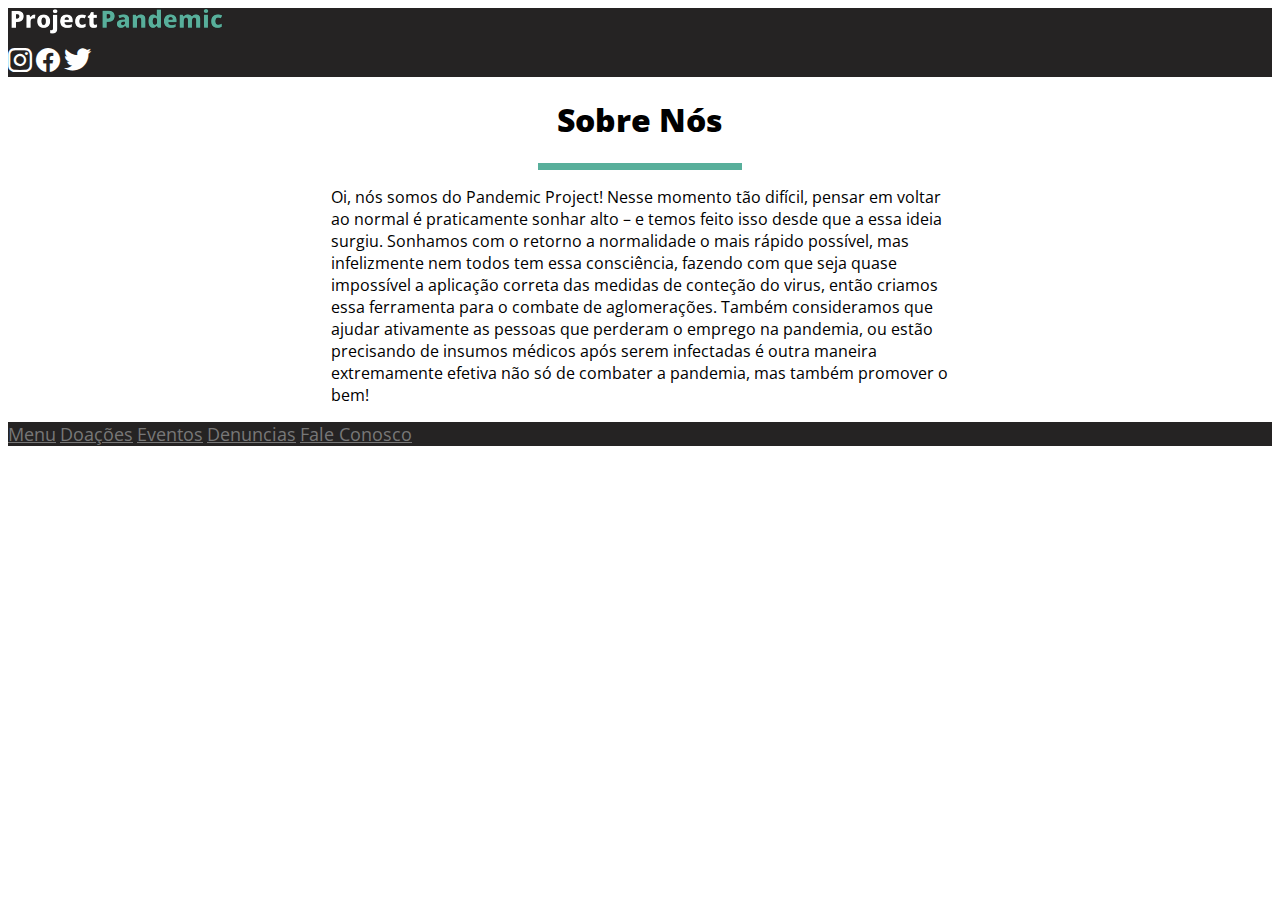
<file: about/index.html>
<!DOCTYPE html>
<html lang="en">
<head>
    <meta charset="UTF-8">
    <meta http-equiv="X-UA-Compatible" content="IE=edge">
    <meta name="viewport" content="width=device-width, initial-scale=1">
    <link rel="preconnect" href="https://fonts.googleapis.com">
    <link rel="preconnect" href="https://fonts.gstatic.com" crossorigin>
    <link rel="stylesheet" href="https://cdn.jsdelivr.net/npm/bootstrap-icons@1.7.0/font/bootstrap-icons.css">
    <link rel="preconnect" href="https://fonts.googleapis.com">
    <link href="https://fonts.googleapis.com/css2?family=Open+Sans:wght@400;700&display=swap" rel="stylesheet">
    <link href="https://cdn.jsdelivr.net/npm/bootstrap@5.1.3/dist/css/bootstrap.min.css" 
    rel="stylesheet" 
    integrity="sha384-1BmE4kWBq78iYhFldvKuhfTAU6auU8tT94WrHftjDbrCEXSU1oBoqyl2QvZ6jIW3" 
    crossorigin="anonymous">
    <link rel="stylesheet" href="style.css">
    <title>Sobre Nós</title>

</head>
<body>

<!--Navbar top-->
  <nav class="navbar fixed-top navbar-dark bg-dark" id="navtop">
    <div class="container-fluid justify-content-between px-lg-5" id="content">
      <a class="navbar-brand" href="#"><img src="img/logo.png" alt="logo"></a>
      <div class="social">
        <a class="nav-brand px-lg-2" href="https://www.instagram.com/project_pandemic/" id="scontent"><i class="bi bi-instagram" style="font-size: 1.5rem; color:white"></i></a>
        <a class="nav-brand px-lg-2" href="https://www.facebook.com/Projeto-286021866536705" id="scontent"><i class="bi bi-facebook" style="font-size: 1.5rem; color:white"></i></a>
        <a class="nav-brand px-lg-2" href="https://twitter.com/Project_Co19" id="scontent"><i class="bi bi-twitter" style="font-size: 1.7rem; color:white"></i></a>
    </div>
  </nav>


<!--Conteudo-->
   
 
<div class="container pt-5" id="center">
  <titulo class="title">
    <h1 class="pt-5 text-center"><strong>Sobre Nós</strong></h1>
    <div class="subline"></div>
  </titulo>
  <article class="artigo pt-3">
    <p class="artigo text-center">
      Oi, nós somos do Pandemic Project!
      Nesse momento tão difícil, pensar em voltar ao normal é praticamente sonhar alto – e temos feito isso desde que a essa ideia surgiu. 
      Sonhamos com o retorno a normalidade o mais rápido possível, mas infelizmente nem todos tem essa consciência, 
      fazendo com que seja quase impossível a aplicação correta das medidas de conteção do virus, então criamos essa ferramenta para o combate de aglomerações. 
      Também consideramos que ajudar ativamente as pessoas que perderam o emprego na pandemia, ou estão precisando de insumos médicos após serem infectadas é outra maneira extremamente efetiva não só de combater a pandemia, 
      mas também promover o bem!
    </p>
  </article>
</div>
 
  
  
  
  
  
<!--Navbar footer-->
  <nav class="navbar fixed-bottom navbar-dark bg-dark" id="navfoot">
        <div class="container-fluid justify-content-center">
          <a class="navbar-brand px-lg-3" href="/menu/index.html" id="nvcontent">Menu</a>
          <a class="navbar-brand px-lg-3" href="/donation/index.html" id="nvcontent">Doações</a>
          <a class="navbar-brand px-lg-3" href="/eventos/index.html" id="nvcontent">Eventos</a>
          <a class="navbar-brand px-lg-3" href="/complaint/index.html" id="nvcontent">Denuncias</a>
          <a class="navbar-brand px-lg-3" href="http://t.me/Eduz_bot" id="nvcontent">Fale Conosco</a>
        </div>
      </nav>

    <script src="https://cdn.jsdelivr.net/npm/bootstrap@5.1.3/dist/js/bootstrap.bundle.min.js" 
    integrity="sha384-ka7Sk0Gln4gmtz2MlQnikT1wXgYsOg+OMhuP+IlRH9sENBO0LRn5q+8nbTov4+1p" crossorigin="anonymous"></script>
    <script src="https://cdn.jsdelivr.net/npm/@popperjs/core@2.10.2/dist/umd/popper.min.js" 
    integrity="sha384-7+zCNj/IqJ95wo16oMtfsKbZ9ccEh31eOz1HGyDuCQ6wgnyJNSYdrPa03rtR1zdB" crossorigin="anonymous"></script>
    <script src="https://cdn.jsdelivr.net/npm/bootstrap@5.1.3/dist/js/bootstrap.min.js" 
    integrity="sha384-QJHtvGhmr9XOIpI6YVutG+2QOK9T+ZnN4kzFN1RtK3zEFEIsxhlmWl5/YESvpZ13" crossorigin="anonymous"></script>
</body>
</html>
</file>
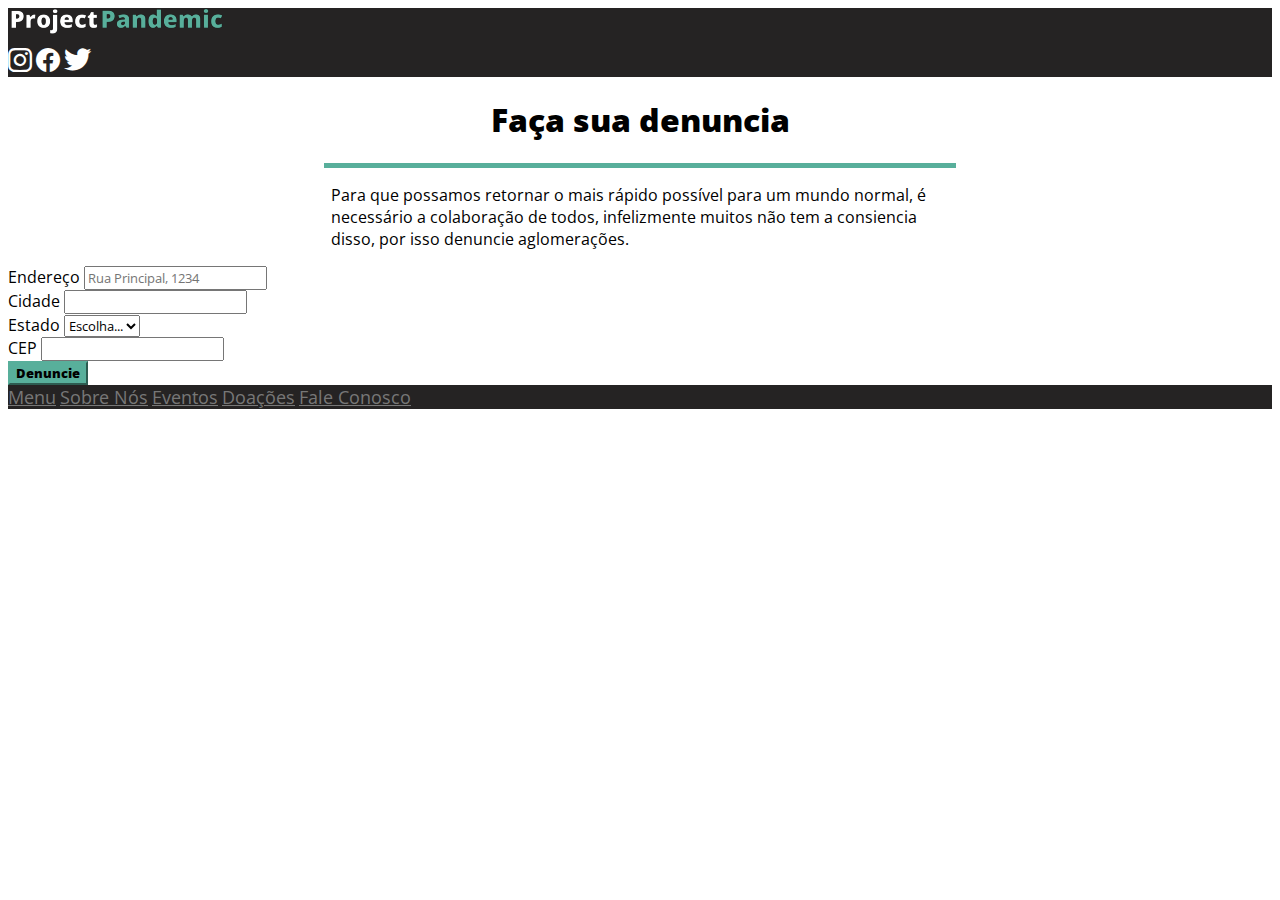
<file: complaint/index.html>
<!DOCTYPE html>
<html lang="en">
<head>
    <meta charset="UTF-8">
    <meta http-equiv="X-UA-Compatible" content="IE=edge">
    <meta name="viewport" content="width=device-width, initial-scale=1">
    <link rel="preconnect" href="https://fonts.googleapis.com">
    <link rel="preconnect" href="https://fonts.gstatic.com" crossorigin>
    <link rel="stylesheet" href="https://cdn.jsdelivr.net/npm/bootstrap-icons@1.7.0/font/bootstrap-icons.css">
    <link rel="preconnect" href="https://fonts.googleapis.com">
    <link href="https://fonts.googleapis.com/css2?family=Open+Sans:wght@400;700&display=swap" rel="stylesheet">
    <link href="https://cdn.jsdelivr.net/npm/bootstrap@5.1.3/dist/css/bootstrap.min.css" 
    rel="stylesheet" 
    integrity="sha384-1BmE4kWBq78iYhFldvKuhfTAU6auU8tT94WrHftjDbrCEXSU1oBoqyl2QvZ6jIW3" 
    crossorigin="anonymous">
    <link rel="stylesheet" href="style.css">
    <title>Denuncias</title>

</head>
<body>

<!--Navbar top-->
  <nav class="navbar fixed-top navbar-dark bg-dark" id="navtop">
    <div class="container-fluid justify-content-between px-lg-5" id="content">
      <a class="navbar-brand" href="#"><img src="img/logo.png" alt="logo"></a>
      <div class="social">
        <a class="nav-brand px-lg-2" href="https://www.instagram.com/project_pandemic/" id="scontent"><i class="bi bi-instagram" style="font-size: 1.5rem; color:white"></i></a>
        <a class="nav-brand px-lg-2" href="https://www.facebook.com/Projeto-286021866536705" id="scontent"><i class="bi bi-facebook" style="font-size: 1.5rem; color:white"></i></a>
        <a class="nav-brand px-lg-2" href="https://twitter.com/Project_Co19" id="scontent"><i class="bi bi-twitter" style="font-size: 1.7rem; color:white"></i></a>
    </div>
  </nav>


<!--Conteudo-->
   
 
<div class="container pt-5" id="center">
  <titulo class="title">
    <h1 class="pt-5 text-center"><strong>Faça sua denuncia</strong></h1>
    <div class="subline"></div>
  </titulo>
  <article class="artigo pt-3">
    <p class="artigo pb-3 text-center">
      Para que possamos retornar o mais rápido possível para um mundo normal, 
      é necessário a colaboração de todos, infelizmente muitos não tem a consiencia disso, 
      por isso denuncie aglomerações.
    </p>
  </article>
  <form class="row g-3">
    <div class="col-12">
      <label for="inputAddress" class="form-label">Endereço</label>
      <input type="text" class="form-control" id="inputAddress" placeholder="Rua Principal, 1234">
    </div>
    <div class="col-md-6">
      <label for="inputCity" class="form-label">Cidade</label>
      <input type="text" class="form-control" id="inputCity">
    </div>
    <div class="col-md-4">
      <label for="inputState" class="form-label">Estado</label>
      <select id="inputState" class="form-select">
        <option selected>Escolha...</option>
        <option>...</option>
      </select>
    </div>
    <div class="col-md-2">
      <label for="inputZip" class="form-label">CEP</label>
      <input type="text" class="form-control" id="inputZip">
    </div>
    <div class="col-12">

    </div>
    <div class="d-grid gap-2 col-6 mx-auto">
      <button class="btn btn-primary" type="button" id="doe">Denuncie</button>
    </div>
  </form>
</div>
 
  
  
  
  
  
<!--Navbar footer-->
  <nav class="navbar fixed-bottom navbar-dark bg-dark" id="navfoot">
        <div class="container-fluid justify-content-center">
          <a class="navbar-brand px-lg-3" href="/menu/index.html" id="nvcontent">Menu</a>
          <a class="navbar-brand px-lg-3" href="/about/index.html" id="nvcontent">Sobre Nós</a>
          <a class="navbar-brand px-lg-3" href="/eventos/index.html" id="nvcontent">Eventos</a>
          <a class="navbar-brand px-lg-3" href="/donation/index.html" id="nvcontent">Doações</a>
          <a class="navbar-brand px-lg-3" href="http://t.me/Eduz_bot" id="nvcontent">Fale Conosco</a>
        </div>
      </nav>

    <script src="https://cdn.jsdelivr.net/npm/bootstrap@5.1.3/dist/js/bootstrap.bundle.min.js" 
    integrity="sha384-ka7Sk0Gln4gmtz2MlQnikT1wXgYsOg+OMhuP+IlRH9sENBO0LRn5q+8nbTov4+1p" crossorigin="anonymous"></script>
    <script src="https://cdn.jsdelivr.net/npm/@popperjs/core@2.10.2/dist/umd/popper.min.js" 
    integrity="sha384-7+zCNj/IqJ95wo16oMtfsKbZ9ccEh31eOz1HGyDuCQ6wgnyJNSYdrPa03rtR1zdB" crossorigin="anonymous"></script>
    <script src="https://cdn.jsdelivr.net/npm/bootstrap@5.1.3/dist/js/bootstrap.min.js" 
    integrity="sha384-QJHtvGhmr9XOIpI6YVutG+2QOK9T+ZnN4kzFN1RtK3zEFEIsxhlmWl5/YESvpZ13" crossorigin="anonymous"></script>
</body>
</html>
</file>
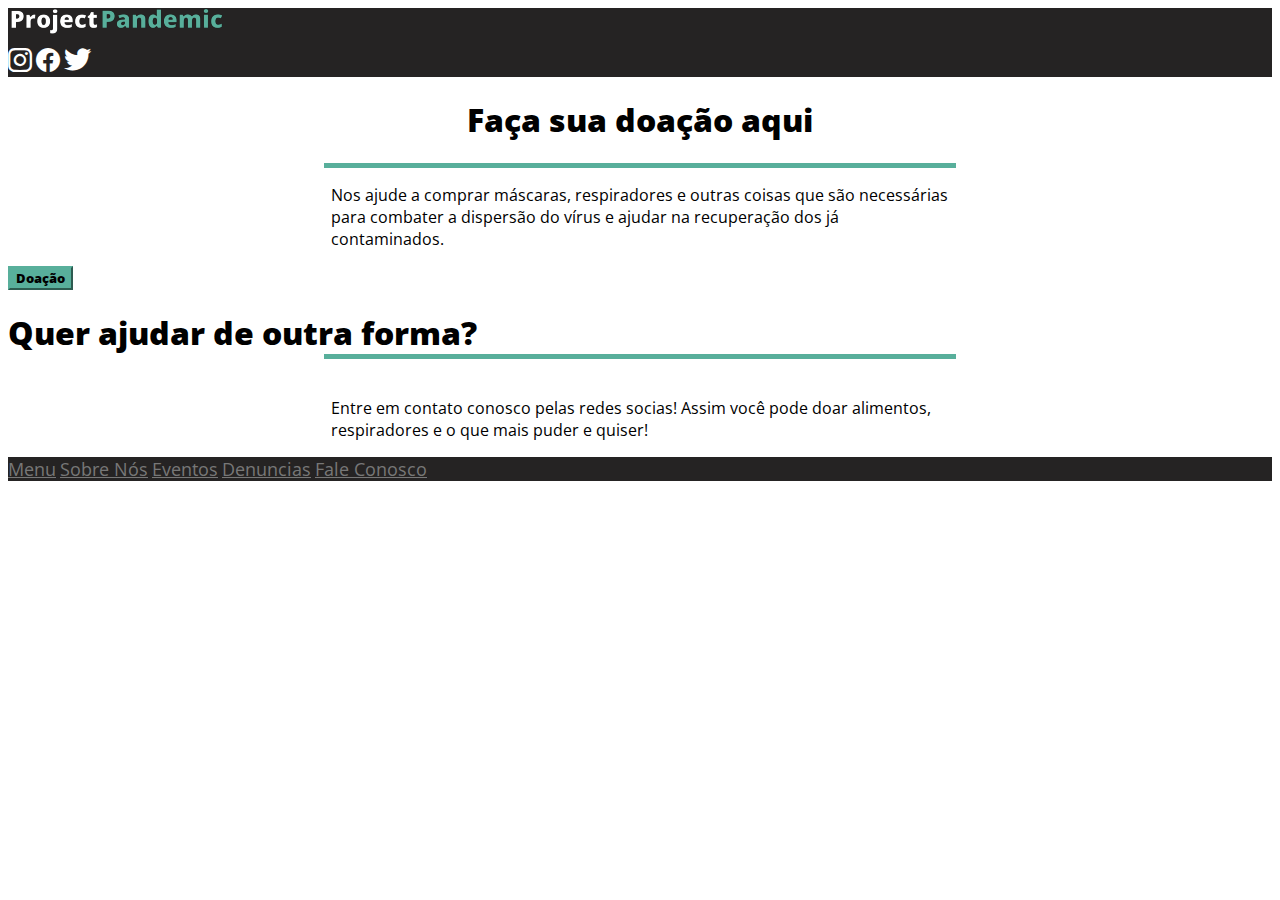
<file: donation/index.html>
<!DOCTYPE html>
<html lang="en">
<head>
    <meta charset="UTF-8">
    <meta http-equiv="X-UA-Compatible" content="IE=edge">
    <meta name="viewport" content="width=device-width, initial-scale=1">
    <link rel="preconnect" href="https://fonts.googleapis.com">
    <link rel="preconnect" href="https://fonts.gstatic.com" crossorigin>
    <link rel="stylesheet" href="https://cdn.jsdelivr.net/npm/bootstrap-icons@1.7.0/font/bootstrap-icons.css">
    <link rel="preconnect" href="https://fonts.googleapis.com">
    <link href="https://fonts.googleapis.com/css2?family=Open+Sans:wght@400;700&display=swap" rel="stylesheet">
    <link href="https://cdn.jsdelivr.net/npm/bootstrap@5.1.3/dist/css/bootstrap.min.css" 
    rel="stylesheet" 
    integrity="sha384-1BmE4kWBq78iYhFldvKuhfTAU6auU8tT94WrHftjDbrCEXSU1oBoqyl2QvZ6jIW3" 
    crossorigin="anonymous">
    <link rel="stylesheet" href="style.css">
    <title>Doações</title>

</head>
<body>

<!--Navbar top-->
  <nav class="navbar fixed-top navbar-dark bg-dark" id="navtop">
    <div class="container-fluid justify-content-between px-lg-5" id="content">
      <a class="navbar-brand" href="#"><img src="img/logo.png" alt="logo"></a>
      <div class="social">
        <a class="nav-brand px-lg-2" href="https://www.instagram.com/project_pandemic/" id="scontent"><i class="bi bi-instagram" style="font-size: 1.5rem; color:white"></i></a>
        <a class="nav-brand px-lg-2" href="https://www.facebook.com/Projeto-286021866536705" id="scontent"><i class="bi bi-facebook" style="font-size: 1.5rem; color:white"></i></a>
        <a class="nav-brand px-lg-2" href="https://twitter.com/Project_Co19" id="scontent"><i class="bi bi-twitter" style="font-size: 1.7rem; color:white"></i></a>
    </div>
    </nav>


<!--Conteudo-->
   
 
<div class="container pt-5" id="center">
  <titulo class="title">
    <h1 class="pt-5 text-center"><strong>Faça sua doação aqui</strong></h1>
    <div class="subline"></div>
  </titulo>
  <article class="artigo pt-3">
    <p class="artigo pb-3 text-center">
      Nos ajude a comprar máscaras, 
      respiradores e outras coisas que são necessárias para combater a 
      dispersão do vírus e ajudar na recuperação dos já contaminados.
    </p>
  </article>
  <div class="d-grid gap-2 col-6 mx-auto">
    <button class="btn btn-primary" type="button" id="doe">Doação</button>
  </div>
  <h1 class="pt-5 text-center">
    <strong>Quer ajudar de outra forma?</strong>
    <div class="subline"></div>
  </h1>
  <article class="artigo pt-3">
    <p class="artigo text-center">
      Entre em contato conosco pelas redes socias! 
      Assim você pode doar alimentos, 
      respiradores e o que mais puder e quiser!
    </p>
  </article>
</div>
 
  
  
  
  
  
<!--Navbar footer-->
  <nav class="navbar fixed-bottom navbar-dark bg-dark" id="navfoot">
        <div class="container-fluid justify-content-center">
          <a class="navbar-brand px-lg-3" href="/menu/index.html" id="nvcontent">Menu</a>
          <a class="navbar-brand px-lg-3" href="/about/index.html" id="nvcontent">Sobre Nós</a>
          <a class="navbar-brand px-lg-3" href="/eventos/index.html" id="nvcontent">Eventos</a>
          <a class="navbar-brand px-lg-3" href="/complaint/index.html" id="nvcontent">Denuncias</a>
          <a class="navbar-brand px-lg-3" href="http://t.me/Eduz_bot" id="nvcontent">Fale Conosco</a>
        </div>
      </nav>

    <script src="https://cdn.jsdelivr.net/npm/bootstrap@5.1.3/dist/js/bootstrap.bundle.min.js" 
    integrity="sha384-ka7Sk0Gln4gmtz2MlQnikT1wXgYsOg+OMhuP+IlRH9sENBO0LRn5q+8nbTov4+1p" crossorigin="anonymous"></script>
    <script src="https://cdn.jsdelivr.net/npm/@popperjs/core@2.10.2/dist/umd/popper.min.js" 
    integrity="sha384-7+zCNj/IqJ95wo16oMtfsKbZ9ccEh31eOz1HGyDuCQ6wgnyJNSYdrPa03rtR1zdB" crossorigin="anonymous"></script>
    <script src="https://cdn.jsdelivr.net/npm/bootstrap@5.1.3/dist/js/bootstrap.min.js" 
    integrity="sha384-QJHtvGhmr9XOIpI6YVutG+2QOK9T+ZnN4kzFN1RtK3zEFEIsxhlmWl5/YESvpZ13" crossorigin="anonymous"></script>
</body>
</html>
</file>
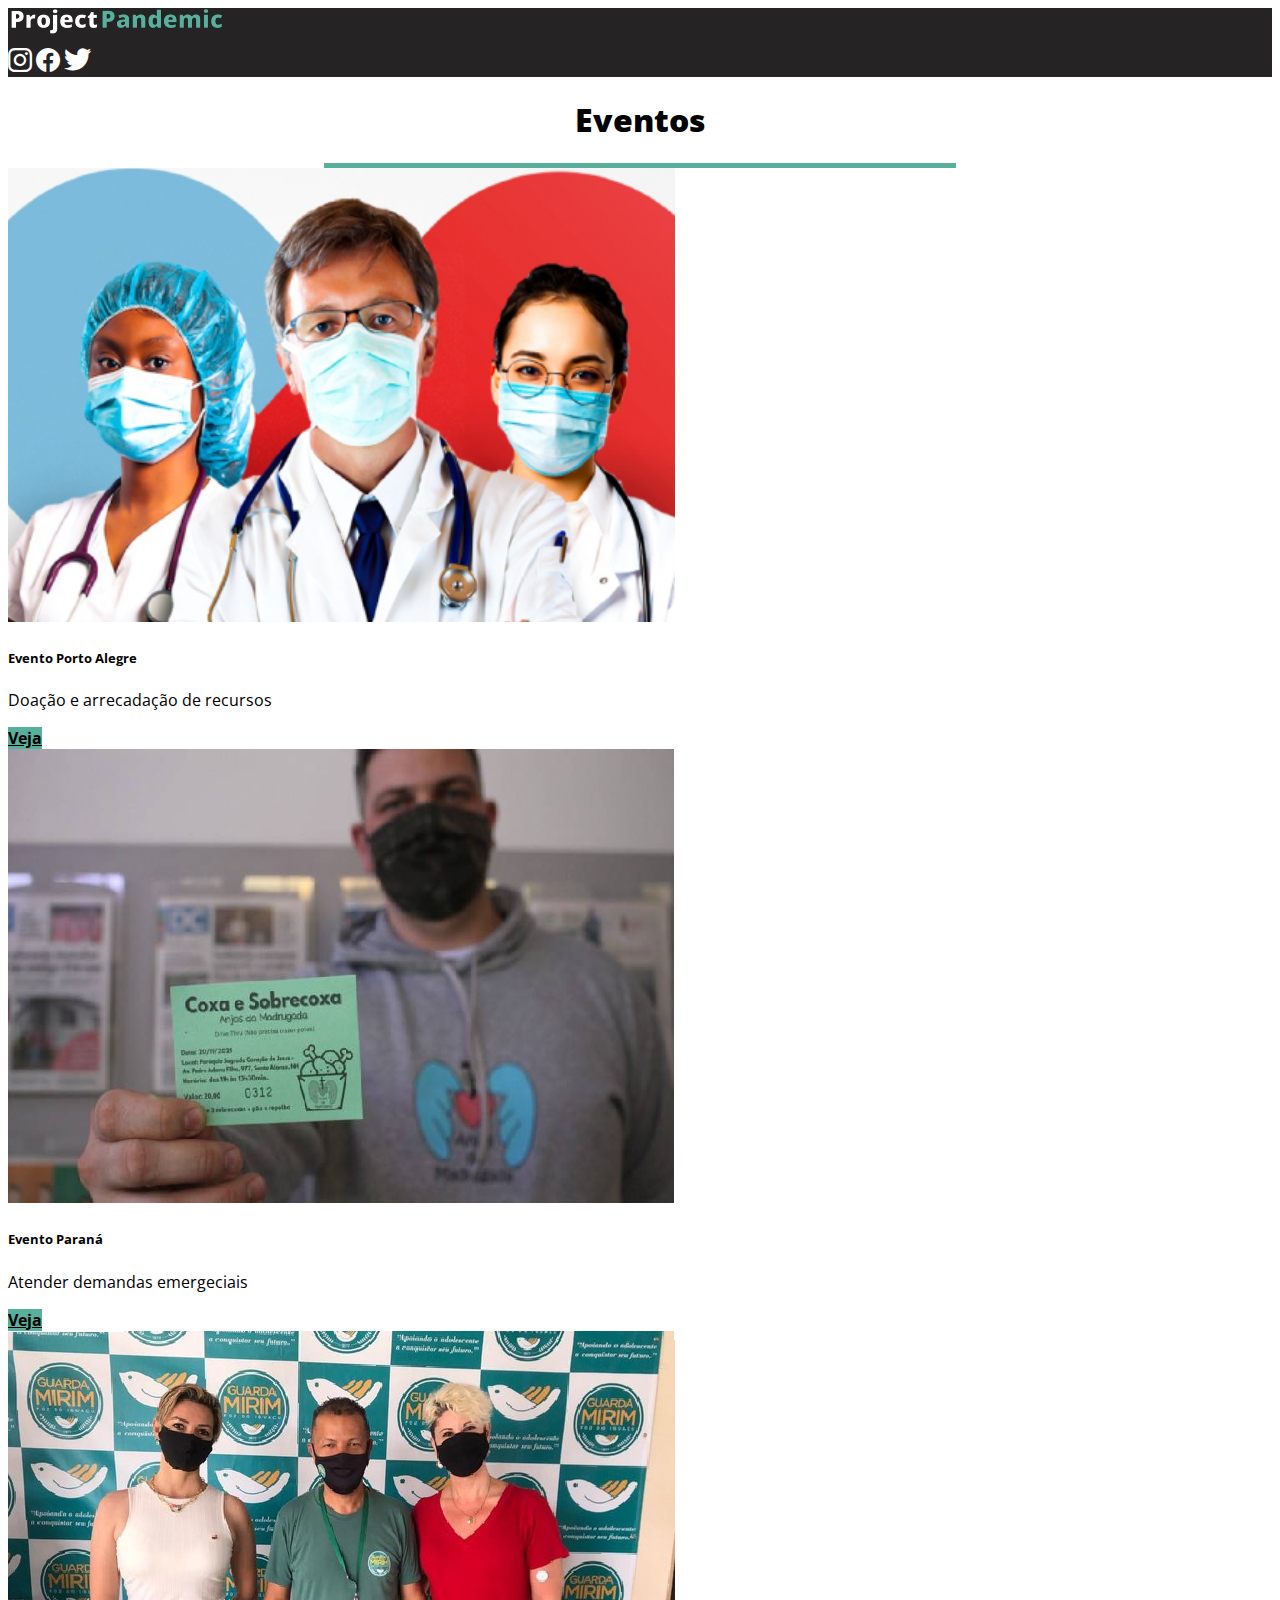
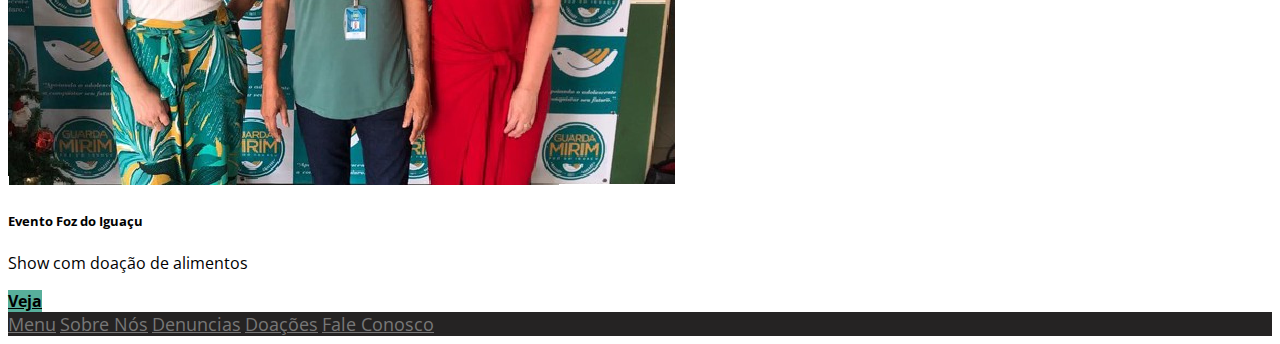
<file: eventos/index.html>
<!DOCTYPE html>
<html lang="en">
<head>
    <meta charset="UTF-8">
    <meta http-equiv="X-UA-Compatible" content="IE=edge">
    <meta name="viewport" content="width=device-width, initial-scale=1">
    <link rel="preconnect" href="https://fonts.googleapis.com">
    <link rel="preconnect" href="https://fonts.gstatic.com" crossorigin>
    <link rel="stylesheet" href="https://cdn.jsdelivr.net/npm/bootstrap-icons@1.7.0/font/bootstrap-icons.css">
    <link rel="preconnect" href="https://fonts.googleapis.com">
    <link href="https://fonts.googleapis.com/css2?family=Open+Sans:wght@400;700&display=swap" rel="stylesheet">
    <link href="https://cdn.jsdelivr.net/npm/bootstrap@5.1.3/dist/css/bootstrap.min.css" 
    rel="stylesheet" 
    integrity="sha384-1BmE4kWBq78iYhFldvKuhfTAU6auU8tT94WrHftjDbrCEXSU1oBoqyl2QvZ6jIW3" 
    crossorigin="anonymous">
    <link rel="stylesheet" href="style.css">
    <title>Eventos</title>

</head>
<body>

<!--Navbar top-->
  <nav class="navbar fixed-top navbar-dark bg-dark" id="navtop">
    <div class="container-fluid justify-content-between px-lg-5" id="content">
      <a class="navbar-brand" href="#"><img src="img/logo.png" alt="logo"></a>
      <div class="social">
        <a class="nav-brand px-lg-2" href="https://www.instagram.com/project_pandemic/" id="scontent"><i class="bi bi-instagram" style="font-size: 1.5rem; color:white"></i></a>
        <a class="nav-brand px-lg-2" href="https://www.facebook.com/Projeto-286021866536705" id="scontent"><i class="bi bi-facebook" style="font-size: 1.5rem; color:white"></i></a>
        <a class="nav-brand px-lg-2" href="https://twitter.com/Project_Co19" id="scontent"><i class="bi bi-twitter" style="font-size: 1.7rem; color:white"></i></a>
    </div>
  </nav>


<!--Conteudo-->
   
 
<div class="container pt-5" id="center">
  <titulo class="title">
    <h1 class="pt-5 text-center"><strong>Eventos</strong></h1>
    <div class="subline"></div>
  </titulo>

  <div class="pt-5 row g-lg-2 justify-content-around">
    <div class="card pt-5" style="width: 18rem;">
      <img src="/eventos/img/bolas.png" class="card-img-top" alt="...">
    <div class="card-body">
        <h5 class="card-title">Evento Porto Alegre</h5>
        <p class="card-text">Doação e arrecadação de recursos</p>
        <a href="https://www.jornalnh.com.br/noticias/regiao/2021/11/18/grupo-voluntario-anjos-da-madrugada-realiza-acao-para-arrecadar-recursos-neste-sabado.html" class="btn btn-primary">Veja</a>
      </div>
    </div>
    <div class="card pt-5" style="width: 18rem;">
      <img src="/eventos/img/anjos.png" class="card-img-top" alt="...">
    <div class="card-body">
        <h5 class="card-title">Evento Paraná</h5>
        <p class="card-text">Atender demandas emergeciais</p>
        <a href="https://www.bemparana.com.br/noticia/evento-marca-encerramento-da-campanha-o-amor-contagia#.YZcSL53MKUk" class="btn btn-primary">Veja</a>
    </div>
  </div>
  <div class="card pt-5" style="width: 18rem;">
    <img src="/eventos/img/show.png" class="card-img-top" alt="...">
  <div class="card-body">
      <h5 class="card-title">Evento Foz do Iguaçu</h5>
      <p class="card-text">Show com doação de alimentos</p>
      <a href="https://foz.portaldacidade.com/noticias/cidade/shows-de-natal-terao-pontos-de-coleta-de-alimentos-em-foz-do-iguacu-5935" class="btn btn-primary">Veja</a>
  </div>
</div>

</div>

  
<!--Navbar footer-->
  <nav class="navbar fixed-bottom navbar-dark bg-dark" id="navfoot">
        <div class="container-fluid justify-content-center">
          <a class="navbar-brand px-lg-3" href="/menu/index.html" id="nvcontent">Menu</a>
          <a class="navbar-brand px-lg-3" href="/about/index.html" id="nvcontent">Sobre Nós</a>
          <a class="navbar-brand px-lg-3" href="/complaint/index.html" id="nvcontent">Denuncias</a>
          <a class="navbar-brand px-lg-3" href="/donation/index.html" id="nvcontent">Doações</a>
          <a class="navbar-brand px-lg-3" href="http://t.me/Eduz_bot" id="nvcontent">Fale Conosco</a>
        </div>
      </nav>

    <script src="https://cdn.jsdelivr.net/npm/bootstrap@5.1.3/dist/js/bootstrap.bundle.min.js" 
    integrity="sha384-ka7Sk0Gln4gmtz2MlQnikT1wXgYsOg+OMhuP+IlRH9sENBO0LRn5q+8nbTov4+1p" crossorigin="anonymous"></script>
    <script src="https://cdn.jsdelivr.net/npm/@popperjs/core@2.10.2/dist/umd/popper.min.js" 
    integrity="sha384-7+zCNj/IqJ95wo16oMtfsKbZ9ccEh31eOz1HGyDuCQ6wgnyJNSYdrPa03rtR1zdB" crossorigin="anonymous"></script>
    <script src="https://cdn.jsdelivr.net/npm/bootstrap@5.1.3/dist/js/bootstrap.min.js" 
    integrity="sha384-QJHtvGhmr9XOIpI6YVutG+2QOK9T+ZnN4kzFN1RtK3zEFEIsxhlmWl5/YESvpZ13" crossorigin="anonymous"></script>
</body>
</html>
</file>
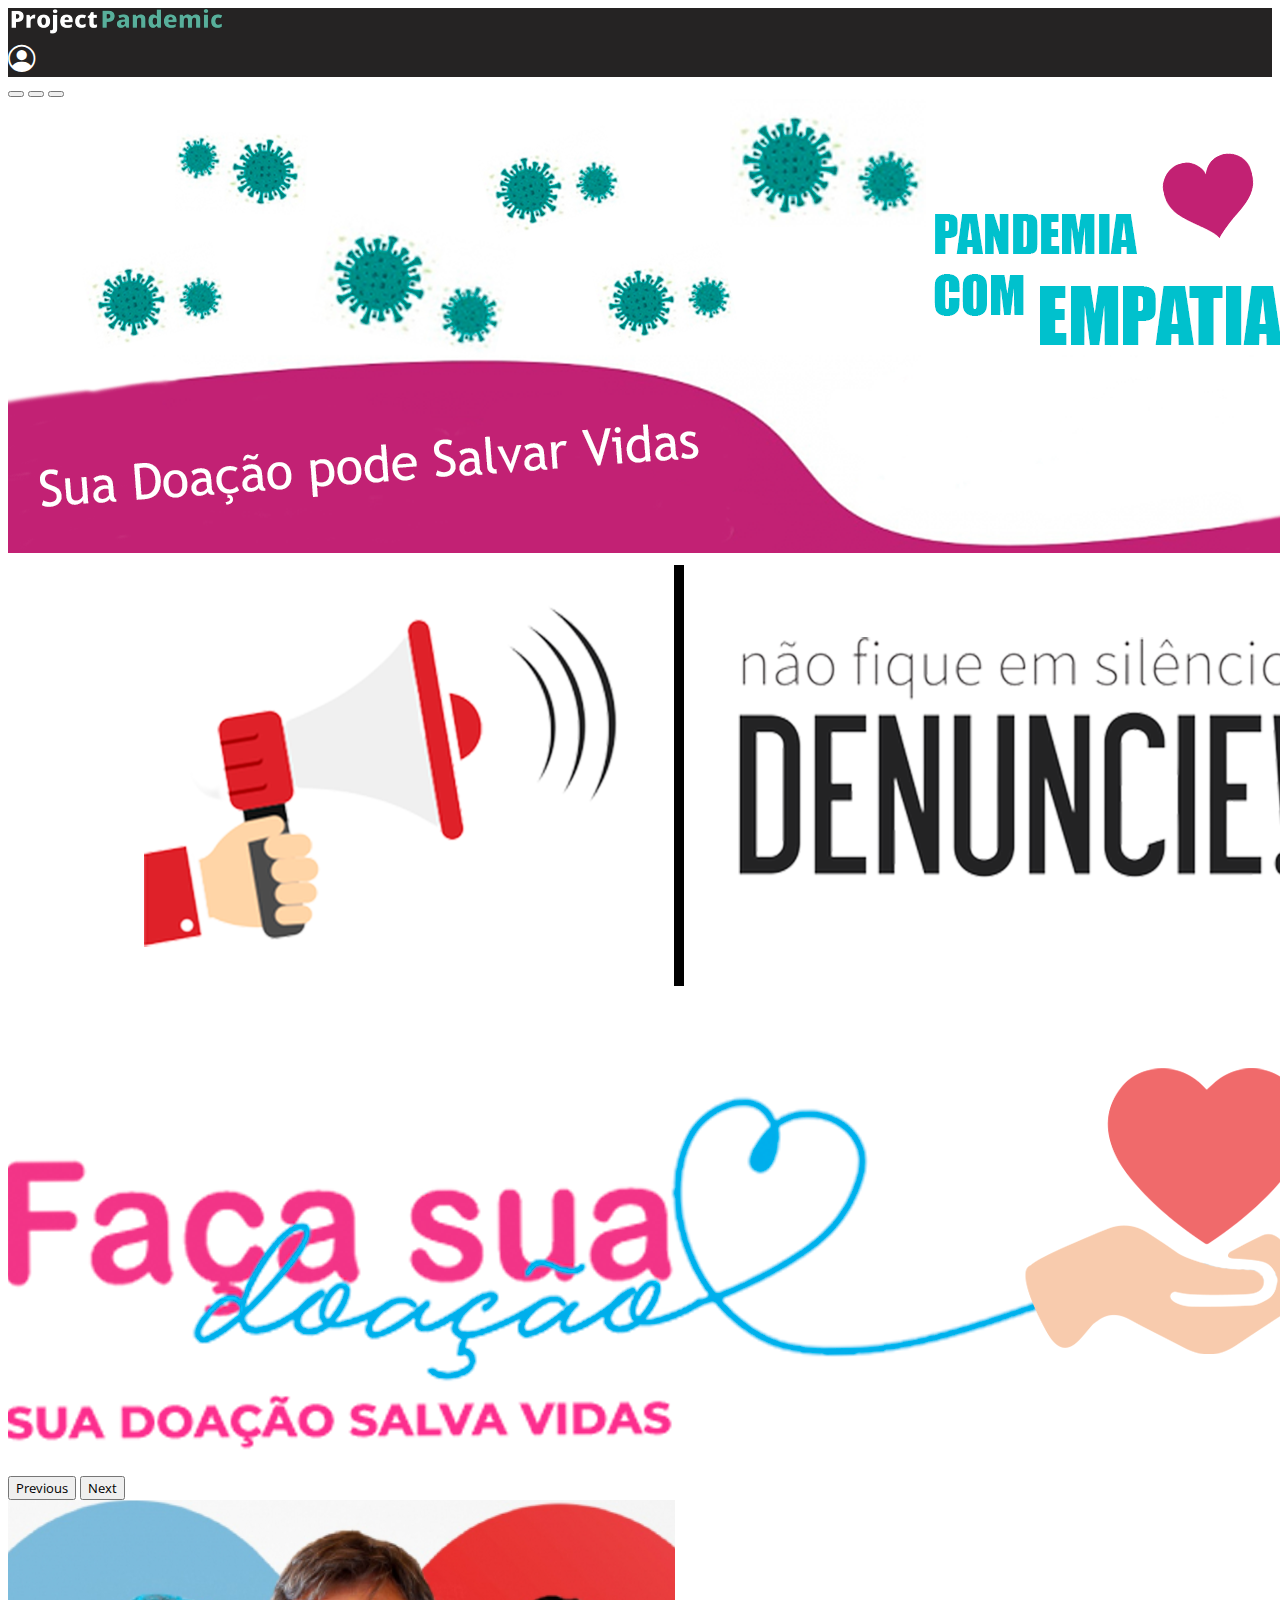
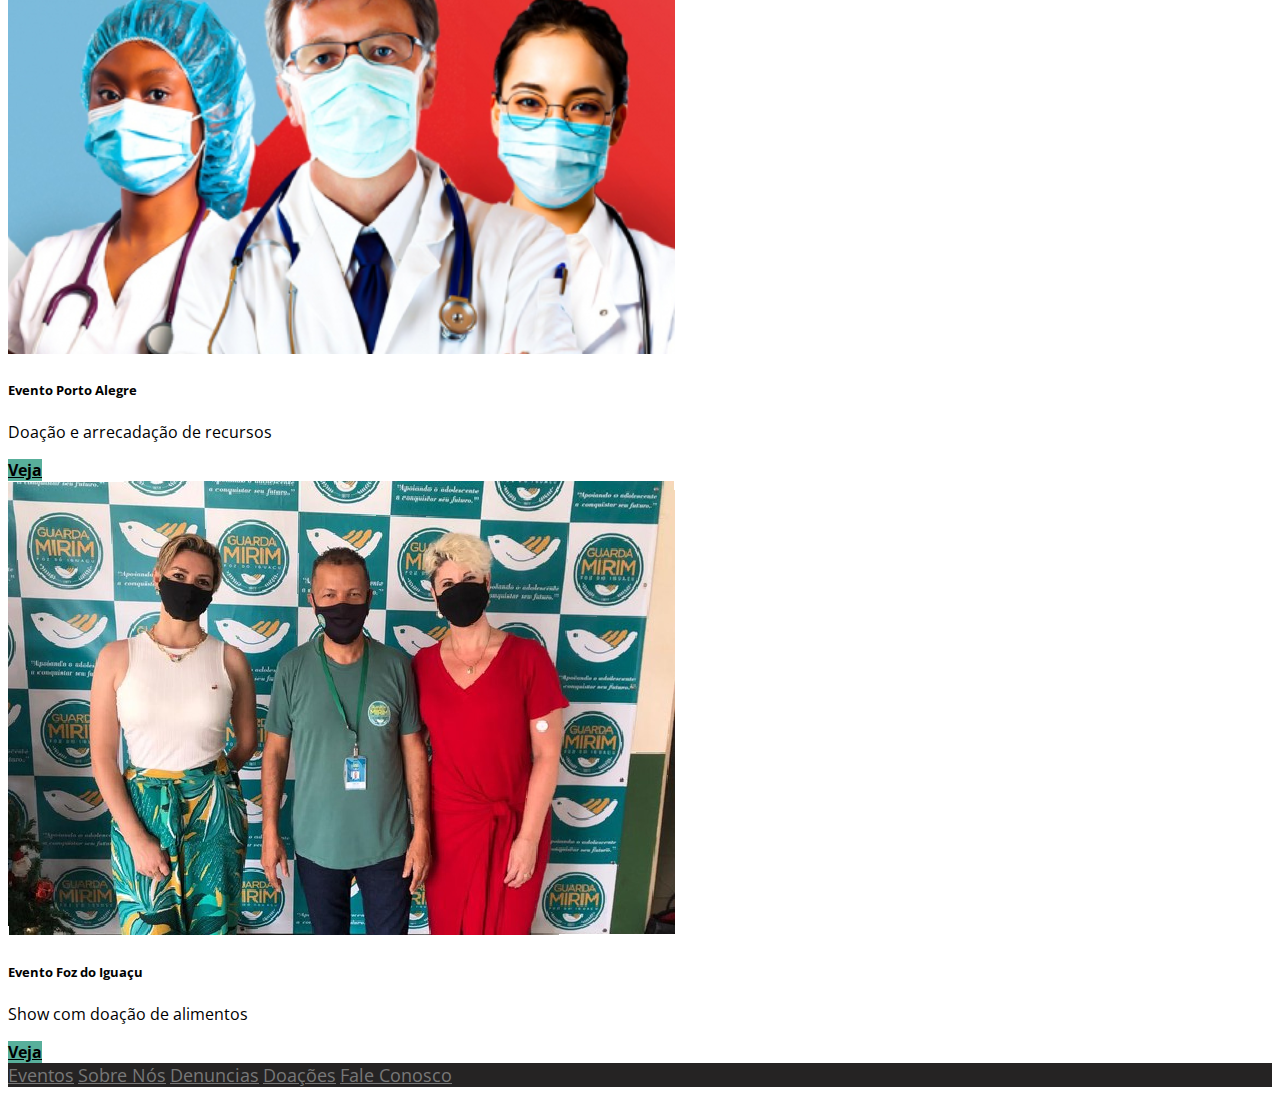
<file: menu/index.html>
<!DOCTYPE html>
<html lang="en">
<head>
    <meta charset="UTF-8">
    <meta http-equiv="X-UA-Compatible" content="IE=edge">
    <meta name="viewport" content="width=device-width, initial-scale=1">
    <link rel="preconnect" href="https://fonts.googleapis.com">
    <link rel="preconnect" href="https://fonts.gstatic.com" crossorigin>
    <link rel="stylesheet" href="https://cdn.jsdelivr.net/npm/bootstrap-icons@1.7.0/font/bootstrap-icons.css">
    <link rel="preconnect" href="https://fonts.googleapis.com">
    <link href="https://fonts.googleapis.com/css2?family=Open+Sans:wght@400;700&display=swap" rel="stylesheet">
    <link href="https://cdn.jsdelivr.net/npm/bootstrap@5.1.3/dist/css/bootstrap.min.css" 
    rel="stylesheet" 
    integrity="sha384-1BmE4kWBq78iYhFldvKuhfTAU6auU8tT94WrHftjDbrCEXSU1oBoqyl2QvZ6jIW3" 
    crossorigin="anonymous">
    <link rel="stylesheet" href="style.css">
    <title>Eventos</title>

</head>
<body>

<!--Navbar top-->
  <nav class="navbar fixed-top navbar-dark bg-dark" id="navtop">
    <div class="container-fluid justify-content-between px-lg-5" id="content">
      <a class="navbar-brand" href="#"><img src="img/logo.png" alt="logo"></a>
      <div class="social">
        <a class="nav-brand px-lg-2" href="/login/login.html" id="scontent"><i class="bi bi-person-circle" style="font-size: 1.7rem; color:white"></i></a>
    </div>
    </nav>



<!--Conteudo-->
<div class="container pt-5">
  <div id="carouselExampleIndicators" class="carousel slide" data-bs-ride="carousel">
    <div class="carousel-indicators">
      <button type="button" data-bs-target="#carouselExampleIndicators" data-bs-slide-to="0" class="active" aria-current="true" aria-label="Slide 1"></button>
      <button type="button" data-bs-target="#carouselExampleIndicators" data-bs-slide-to="1" aria-label="Slide 2"></button>
      <button type="button" data-bs-target="#carouselExampleIndicators" data-bs-slide-to="2" aria-label="Slide 3"></button>
    </div>
    <div class="carousel-inner">
      <div class="carousel-item active">
        <img src="img/banner-Doações.png" class="d-block w-100" alt="doação">
      </div>
      <div class="carousel-item">
        <img src="img/DENUNCIA_PROJECT.png" class="d-block w-100" alt="denuncia">
      </div>
      <div class="carousel-item">
        <img src="img/Faca_sua_doacao.png" class="d-block w-100" alt="reforço">
      </div>
    </div>
    <button class="carousel-control-prev" type="button" data-bs-target="#carouselExampleIndicators" data-bs-slide="prev">
      <span class="carousel-control-prev-icon" aria-hidden="true"></span>
      <span class="visually-hidden">Previous</span>
    </button>
    <button class="carousel-control-next" type="button" data-bs-target="#carouselExampleIndicators" data-bs-slide="next">
      <span class="carousel-control-next-icon" aria-hidden="true"></span>
      <span class="visually-hidden">Next</span>
    </button>
  </div>

  <div class="row">
    <div class="col-sm-6 pt-4">
      <div class="card pt-5" style="width: 18rem;">
        <img src="/eventos/img/bolas.png" class="card-img-top" alt="medicos">
      <div class="card-body">
          <h5 class="card-title">Evento Porto Alegre</h5>
          <p class="card-text">Doação e arrecadação de recursos</p>
          <a href="https://www.jornalnh.com.br/noticias/regiao/2021/11/18/grupo-voluntario-anjos-da-madrugada-realiza-acao-para-arrecadar-recursos-neste-sabado.html" class="btn btn-primary">Veja</a>
        </div>
      </div>
    </div>
    <div class="col-sm-6 pt-4">
      <div class="card pt-5" style="width: 18rem;">
        <img src="/eventos/img/show.png" class="card-img-top" alt="pessoas">
      <div class="card-body">
          <h5 class="card-title">Evento Foz do Iguaçu</h5>
          <p class="card-text">Show com doação de alimentos</p>
          <a href="https://foz.portaldacidade.com/noticias/cidade/shows-de-natal-terao-pontos-de-coleta-de-alimentos-em-foz-do-iguacu-5935" class="btn btn-primary">Veja</a>
      </div>
    </div>    
      </div>
    </div>
</div>



  
<!--Navbar footer-->
  <nav class="navbar fixed-bottom navbar-dark bg-dark" id="navfoot">
        <div class="container-fluid justify-content-center">
          <a class="navbar-brand px-lg-3" href="/eventos/index.html" id="nvcontent">Eventos</a>
          <a class="navbar-brand px-lg-3" href="/about/index.html" id="nvcontent">Sobre Nós</a>
          <a class="navbar-brand px-lg-3" href="/complaint/index.html" id="nvcontent">Denuncias</a>
          <a class="navbar-brand px-lg-3" href="/donation/index.html" id="nvcontent">Doações</a>
          <a class="navbar-brand px-lg-3" href="http://t.me/Eduz_bot" id="nvcontent">Fale Conosco</a>
        </div>
      </nav>

    <script src="https://cdn.jsdelivr.net/npm/bootstrap@5.1.3/dist/js/bootstrap.bundle.min.js" 
    integrity="sha384-ka7Sk0Gln4gmtz2MlQnikT1wXgYsOg+OMhuP+IlRH9sENBO0LRn5q+8nbTov4+1p" crossorigin="anonymous"></script>
    <script src="https://cdn.jsdelivr.net/npm/@popperjs/core@2.10.2/dist/umd/popper.min.js" 
    integrity="sha384-7+zCNj/IqJ95wo16oMtfsKbZ9ccEh31eOz1HGyDuCQ6wgnyJNSYdrPa03rtR1zdB" crossorigin="anonymous"></script>
    <script src="https://cdn.jsdelivr.net/npm/bootstrap@5.1.3/dist/js/bootstrap.min.js" 
    integrity="sha384-QJHtvGhmr9XOIpI6YVutG+2QOK9T+ZnN4kzFN1RtK3zEFEIsxhlmWl5/YESvpZ13" crossorigin="anonymous"></script>
</body>
</html>
</file>
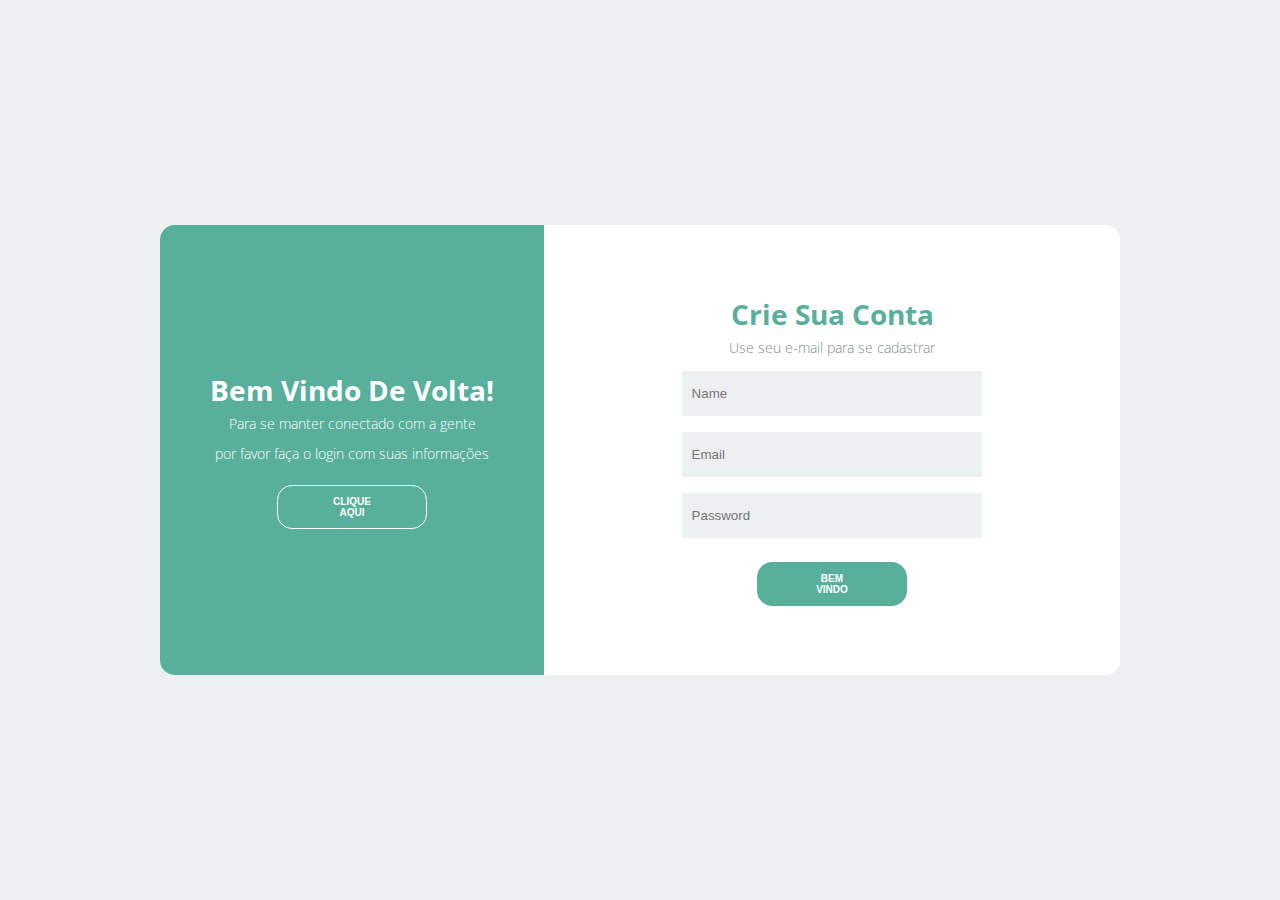
<file: login/login.html>
<!DOCTYPE html>
<html lang="pt-br">
<head>
    <meta charset="UTF-8">
    <meta name="viewport" content="width=device-width, initial-scale=1.0">
    <meta http-equiv="X-UA-Compatible" content="ie=edge">
    <title>Login</title>
    <link rel="stylesheet" href="css/style.css">
    <link rel="stylesheet" href="https://use.fontawesome.com/releases/v5.8.2/css/all.css"
        integrity="sha384-oS3vJWv+0UjzBfQzYUhtDYW+Pj2yciDJxpsK1OYPAYjqT085Qq/1cq5FLXAZQ7Ay" crossorigin="anonymous">
</head>
<body>
    <div class="container">
        <div class="content first-content">
            <div class="first-column">
                <h2 class="title title-primary">Bem vindo De Volta!</h2>
                <p class="description description-primary">Para se manter conectado com a gente</p>
                <p class="description description-primary">por favor faça o login com suas informações</p>
                <button id="signin" class="btn btn-primary">Clique aqui</button>
            </div>    
            <div class="second-column">
                <h2 class="title title-second">Crie sua Conta</h2>
                <p class="description description-second">Use seu e-mail para se cadastrar</p>
                <form class="form">
                    <label class="label-input" for="">
                        <i class="far fa-user icon-modify"></i>
                        <input type="text" placeholder="Name">
                    </label>
                    
                    <label class="label-input" for="">
                        <i class="far fa-envelope icon-modify"></i>
                        <input type="email" placeholder="Email">
                    </label>
                    
                    <label class="label-input" for="">
                        <i class="fas fa-lock icon-modify"></i>
                        <input type="password" placeholder="Password">
                    </label>
                    
                    <button class="btn btn-second">
                        <a href="/menu/index.html">Bem <br> Vindo</a>
                    </button>
                         
                </form>
            </div><!-- second column -->
        </div><!-- first content -->
        <div class="content second-content">
            <div class="first-column">
                <h2 class="title title-primary">Seja Bem Vindo!</h2>
                <p class="description description-primary">Insira seus dados pessoais</p>
                <p class="description description-primary">e comece a sua jornada conosco</p>
                <button id="signup" class="btn btn-primary">Clique aqui</button>
            </div>
            <div class="second-column">
                <h2 class="title title-second">Faça seu login</h2>
                <p class="description description-second">Use a conta de email:</p>
                <form class="form">
                
                    <label class="label-input" for="">
                        <i class="far fa-envelope icon-modify"></i>
                        <input type="email" placeholder="Email">
                    </label>
                
                    <label class="label-input" for="">
                        <i class="fas fa-lock icon-modify"></i>
                        <input type="password" placeholder="Password">
                    </label>
                
                    <a class="password" href="#">Esqueceu sua senha?</a>
                    <button class="btn btn-second"> 
                        <a href="/menu/index.html">Entrar</a>  
                    </button>

                </form>
            </div><!-- second column -->
        </div><!-- second-content -->
    </div>
    <script src="js/app.js"></script>
</body>
</html>
</file>
<file: about/style.css>
*{
    font-family: 'Open Sans', sans-serif;
}


/*Customização Navbar top*/
#navtop{
    background-color: #252323;
}

/*Conteudo*/

.center{
    position: absolute;
    width: 100vw;
    height: 100vh;
    display: flex;
    flex-direction: column;
    justify-content: center;
    align-items: center;
}

.title{
    display: flex;
    flex-direction: column;
    justify-content: center;
    align-items: center;
}

.subline{
    background-color: #58af9b;
    width: 15.9969673vw;
    height: 0.7974vh;
}

article{
    display: flex;
    flex-direction: column;
    justify-content: center;
    align-items: center;
}



h1{
    font-family: 'Open Sans bold 700', sans-serif;  
}


p{
    width: 48.29416224412434vw;
    font-size: clamp(0.5em, 0.5em + 1.36vw, 1em);
}



/*Customização navbar foot*/
#navfoot{
    background-color: #252323;
}

#nvcontent{
    color: #777;
    font-size: 1.1em;

}

#nvcontent:hover{
    transition: 0.2s;
    color: white;
}
</file>
<file: complaint/style.css>
*{
    font-family: 'Open Sans', sans-serif;
}


/*Customização Navbar top*/
#navtop{
    background-color: #252323;
}

/*Conteudo*/

.center{
    position: absolute;
    width: 100vw;
    height: 100vh;
    display: flex;
    flex-direction: column;
    justify-content: center;
    align-items: center;
}

.title{
    display: flex;
    flex-direction: column;
    justify-content: center;
    align-items: center;
}

.subline{
    margin: 0 auto;
    background-color: #58af9b;
    width: 50%;
    height: 5px;
}

article{
    display: flex;
    flex-direction: column;
    justify-content: center;
    align-items: center;
}


#doe{

    font-weight: 800;
    color: black;
    background-color: #58af9b;
    border-color: #58af9b;
}

#doe:hover{
    color: #58af9b;
    background-color: white;
}

h1{
    font-family: 'Open Sans bold 700', sans-serif;  
}


p{
    width: 48.29416224412434vw;
    font-size: clamp(0.5em, 0.5em + 1.36vw, 1em);
}



/*Customização navbar foot*/
#navfoot{
    background-color: #252323;
}

#nvcontent{
    color: #777;
    font-size: 1.1em;

}

#nvcontent:hover{
    transition: 0.2s;
    color: white;
}
</file>
<file: donation/style.css>
*{
    font-family: 'Open Sans', sans-serif;
}


/*Customização Navbar top*/
#navtop{
    background-color: #252323;
}

/*Conteudo*/

.center{
    position: absolute;
    width: 100vw;
    height: 100vh;
    display: flex;
    flex-direction: column;
    justify-content: center;
    align-items: center;
}

.title{
    display: flex;
    flex-direction: column;
    justify-content: center;
    align-items: center;
}

.subline{
    margin: 0 auto;
    background-color: #58af9b;
    width: 50%;
    height: 5px;
}

article{
    display: flex;
    flex-direction: column;
    justify-content: center;
    align-items: center;
}

#doe{

    font-weight: 800;
    color: black;
    background-color: #58af9b;
    border-color: #58af9b;
}

#doe:hover{
    color: #58af9b;
    background-color: white;
}

h1{
    font-family: 'Open Sans bold 700', sans-serif;  
}


p{
    width: 48.29416224412434vw;
    font-size: clamp(0.5em, 0.5em + 1.36vw, 1em);
}



/*Customização navbar foot*/
#navfoot{
    background-color: #252323;
}

#nvcontent{
    color: #777;
    font-size: 1.1em;

}

#nvcontent:hover{
    transition: 0.2s;
    color: white;
}
</file>
<file: eventos/style.css>
*{
    font-family: 'Open Sans', sans-serif;
}

body{
    max-width: 100%;     
    overflow-x: hidden;
}

/*Customização Navbar top*/
#navtop{
    background-color: #252323;
}

/*Conteudo*/

.center{
    position: absolute;
    width: 100vw;
    height: 100vh;
    display: flex;
    flex-direction: column;
    justify-content: center;
    align-items: center;
    overflow-x: hidden;
    overflow-y: scroll;
}


.title{
    display: flex;
    flex-direction: column;
    justify-content: center;
    align-items: center;
}

.subline{
    margin: 0 auto;
    background-color: #58af9b;
    width: 50%;
    height: 5px;
}

article{
    display: flex;
    flex-direction: column;
    justify-content: center;
    align-items: center;
}


#doe{

    font-weight: 800;
    color: black;
    background-color: #58af9b;
    border-color: #58af9b;
}

#doe:hover{
    color: #58af9b;
    background-color: white;
}

.btn-primary{
    color: black;
    font-weight: bolder;
    background-color: #58af9b;
    border-color: #58af9b;
}

.btn-primary:hover{
    color: #58af9b;
    border-color: #58af9b;
    background-color: white;
}


h1{
    font-family: 'Open Sans bold 700', sans-serif;  
}


p{
    width: 48.29416224412434vw;
    font-size: clamp(0.5em, 0.5em + 1.36vw, 1em);
}



/*Customização navbar foot*/
#navfoot{
    background-color: #252323;
}

#nvcontent{
    color: #777;
    font-size: 1.1em;

}

#nvcontent:hover{
    transition: 0.2s;
    color: white;
}
</file>
<file: menu/style.css>
*{
    font-family: 'Open Sans', sans-serif;
}

body{
    max-width: 100%;     
    overflow-x: hidden;
}

/*Customização Navbar top*/
#navtop{
    background-color: #252323;
}

/*Conteudo*/

.center{
    position: absolute;
    width: 100vw;
    height: 100vh;
    display: flex;
    flex-direction: column;
    justify-content: center;
    align-items: center;
}

.title{
    display: flex;
    flex-direction: column;
    justify-content: center;
    align-items: center;
}

.subline{
    margin: 0 auto;
    background-color: #00FFF6;
    width: 50%;
    height: 5px;
}

article{
    display: flex;
    flex-direction: column;
    justify-content: center;
    align-items: center;
}


#doe{

    font-weight: 800;
    color: black;
    background-color: #00FFF6;
    border-color: #00FFF6;
}

#doe:hover{
    color: white;
    background-color: #007975;
}

.btn-primary{
    color: black;
    font-weight: bolder;
    background-color: #58af9b;
    border-color: #58af9b;
}

.btn-primary:hover{
    color: #58af9b;
    border-color: #58af9b;
    background-color: white;
}

h1{
    font-family: 'Open Sans bold 700', sans-serif;  
}


p{
    width: 48.29416224412434vw;
    font-size: clamp(0.5em, 0.5em + 1.36vw, 1em);
}



/*Customização navbar foot*/
#navfoot{
    background-color: #252323;
}

#nvcontent{
    color: #777;
    font-size: 1.1em;

}

#nvcontent:hover{
    transition: 0.2s;
    color: white;
}
</file>
<file: login/css/style.css>
@import url('https://fonts.googleapis.com/css?family=Open+Sans:300,400,700&display=swap');
* {
    margin: 0;
    padding: 0;
    box-sizing: border-box;
    text-decoration: none;
}

a{
    color: white;
}

body {
    font-family: 'Open Sans', sans-serif;
}
.container {
    display: flex;
    justify-content: center;
    align-items: center;
    height: 100vh;
    background-color: #ecf0f1;
}
.content {
    background-color: #fff;
    border-radius: 15px;
    width: 960px;
    height: 50%;
    justify-content: space-between;
    align-items: center;
    position: relative;
}
.content::before {
    content: "";
    position: absolute;
    background-color: #58af9b;
    width: 40%;
    height: 100%;
    border-top-left-radius: 15px;
    border-bottom-left-radius: 15px;


    left: 0;
}
.title {
    font-size: 28px;
    font-weight: bold;
    text-transform: capitalize;
}
.title-primary {
    color: #fff;
}
.title-second {
    color: #58af9b;
}
.description {
    font-size: 14px;
    font-weight: 300;
    line-height: 30px;
}
.description-primary {
    color: #fff;
}
.description-second {
    color: #7f8c8d;
}
.btn {
    border-radius: 15px;
    text-transform: uppercase;
    color: #fff;
    font-size: 10px;
    padding: 10px 50px;
    cursor: pointer;
    font-weight: bold;
    width: 150px;
    align-self: center;
    border: none;
    margin-top: 1rem;
}
.btn-primary {
    background-color: transparent;
    border: 1px solid #fff;
    transition: background-color .5s;
}
.btn-primary:hover {
    background-color: #fff;
    color: #58af9b;
}
.btn-second {
    background-color: #58af9b;
    border: 1px solid #58af9b;
    transition: background-color .5s;
}
.btn-second:hover {
    background-color: #fff;
    border: 1px solid #58af9b;
    color: #58af9b;
}

.first-content {
    display: flex;
}
.first-content .second-column {
    z-index: 11;
}
.first-column {
    text-align: center;
    width: 40%;
    z-index: 10;
}
.second-column {
    width: 60%;
    display: flex;
    flex-direction: column;
    align-items: center;
}

.form {
    display: flex;
    flex-direction: column;
    width: 55%;
}
.form input {
    height: 45px;
    width: 100%;
    border: none;
    background-color: #ecf0f1;
}
input:-webkit-autofill 
{    
    -webkit-text-fill-color: #000 !important;
}
.label-input {
    background-color: #ecf0f1;
    display: flex;
    align-items: center;
    margin: 8px;
}
.icon-modify {
    color: #7f8c8d;
    padding: 0 5px;
}



.second-content {
    position: absolute;
    display: flex;
}
.second-content .first-column {
    order: 2;
    z-index: -1;
}
.second-content .second-column {
    order: 1;
    z-index: -1;
}
.password {
    color: #34495e;
    font-size: 14px;
    margin: 15px 0;
    text-align: center;
}
.password::first-letter {
    text-transform: capitalize;
}



.sign-in-js .first-content .first-column {
    z-index: -1;
}

.sign-in-js .second-content .second-column {
    z-index: 11;
}
.sign-in-js .second-content .first-column {
    z-index: 13;
}

.sign-in-js .content::before {
    left: 60%;
    border-top-left-radius: 0;
    border-bottom-left-radius: 0;
    border-top-right-radius: 15px;
    border-bottom-right-radius: 15px;
    animation: slidein 1.3s; 

    z-index: 12;
}

.sign-up-js .content::before {
    animation: slideout 1.3s; 

    z-index: 12;
}

.sign-up-js .second-content .first-column,
.sign-up-js .second-content .second-column {
    z-index: -1;
}

.sign-up-js .first-content .second-column {
    z-index: 11;
}

.sign-up-js .first-content .first-column {
    z-index: 13;    
}



.sign-in-js .first-content .second-column {

    z-index: -1;
    position: relative;
    animation: deslocamentoEsq 1.3s; 
}

.sign-up-js .second-content .second-column {
    position: relative;
    z-index: -1;
    animation: deslocamentoDir 1.3s; 
}



@keyframes deslocamentoEsq {

    from {
        left: 0;
        opacity: 1;
        z-index: 12;
    }

    25% {
        left: -80px;
        opacity: .5;
        
    }

    50% {
        left: -100px;
        opacity: .2;
        
    }

    to {
        left: -110px;
        opacity: 0;
        z-index: -1;
    }
}


@keyframes deslocamentoDir {

    from {
        left: 0;
        z-index: 12;
    }

    25% {
        left: 80px;
       
    }

    50% {
        left: 100px;
        
    }

    to {
        left: 110px;
        z-index: -1;
    }
}




@keyframes slidein {

    from {
        left: 0;
        width: 40%;
    }

    25% {
        left: 5%;
        width: 50%;
    }

    50% {
        left: 25%;
        width: 60%;
    }

    75% {
        left: 45%;
        width: 50%;
    }

    to {
        left: 60%;
        width: 40%;
    }
}

@keyframes slideout {

    from {
        left: 60%;
        width: 40%;
    }

    25% {
        left: 45%;
        width: 50%;
    }

    50% {
        left: 25%;
        width: 60%;
    }

    75% {
        left: 5%;
        width: 50%;
    }

    to {
        left: 0;
        width: 40%;
    }
}

/*VERSÃO MOBILE*/
@media screen and (max-width: 1040px) {
    .content {
        width: 100%;
        height: 100%;
    }

    .content::before {
        width: 100%;
        height: 40%;
        top: 0;
        border-radius: 0;
    }
    .first-content, .second-content {
        flex-direction: column;
        justify-content: space-around;
    }

    .first-column, .second-column {
        width: 100%;
    }
    
    .sign-in-js .content::before {
        top: 60%;
        left: 0;
        border-radius: 0;

    }

    .form {
        width: 90%;
    }
    
    

    @keyframes deslocamentoEsq {

        from {
            top: 0;
            opacity: 1;
            z-index: 12;
        }
    
        25% {
            top: -80px;
            opacity: .5;
            
        }
    
        50% {
            top: -100px;
            opacity: .2;
           
        }
    
        to {
            top: -110px;
            opacity: 0;
            z-index: -1;
        }
    }
    
    
    @keyframes deslocamentoDir {
    
        from {
            top: 0;
            z-index: 12;
        }
    
        25% {
            top: 80px;
            
        }
    
        50% {
            top: 100px;
        }
    
        to {
            top: 110px;
            z-index: -1;
        }
    }
    
    
    
    @keyframes slidein {
    
        from {
            top: 0;
            height: 40%;
        }
    
        25% {
            top: 5%;
            height: 50%;
        }
    
        50% {
            top: 25%;
            height: 60%;
        }
    
        75% {
            top: 45%;
            height: 50%;
        }
    
        to {
            top: 60%;
            height: 40%;
        }
    }
    
    @keyframes slideout {
    
        from {
            top: 60%;
            height: 40%;
        }
    
        25% {
            top: 45%;
            height: 50%;
        }
    
        50% {
            top: 25%;
            height: 60%;
        }
    
        75% {
            top: 5%;
            height: 50%;
        }
    
        to {
            top: 0;
            height: 40%;
        }
    }
   
}

@media screen and (max-width: 740px) {
    .form {
        width: 50%;
    }
}

@media screen and (max-width: 425px) {
    .form {
        width: 100%;
    }
}
</file>
